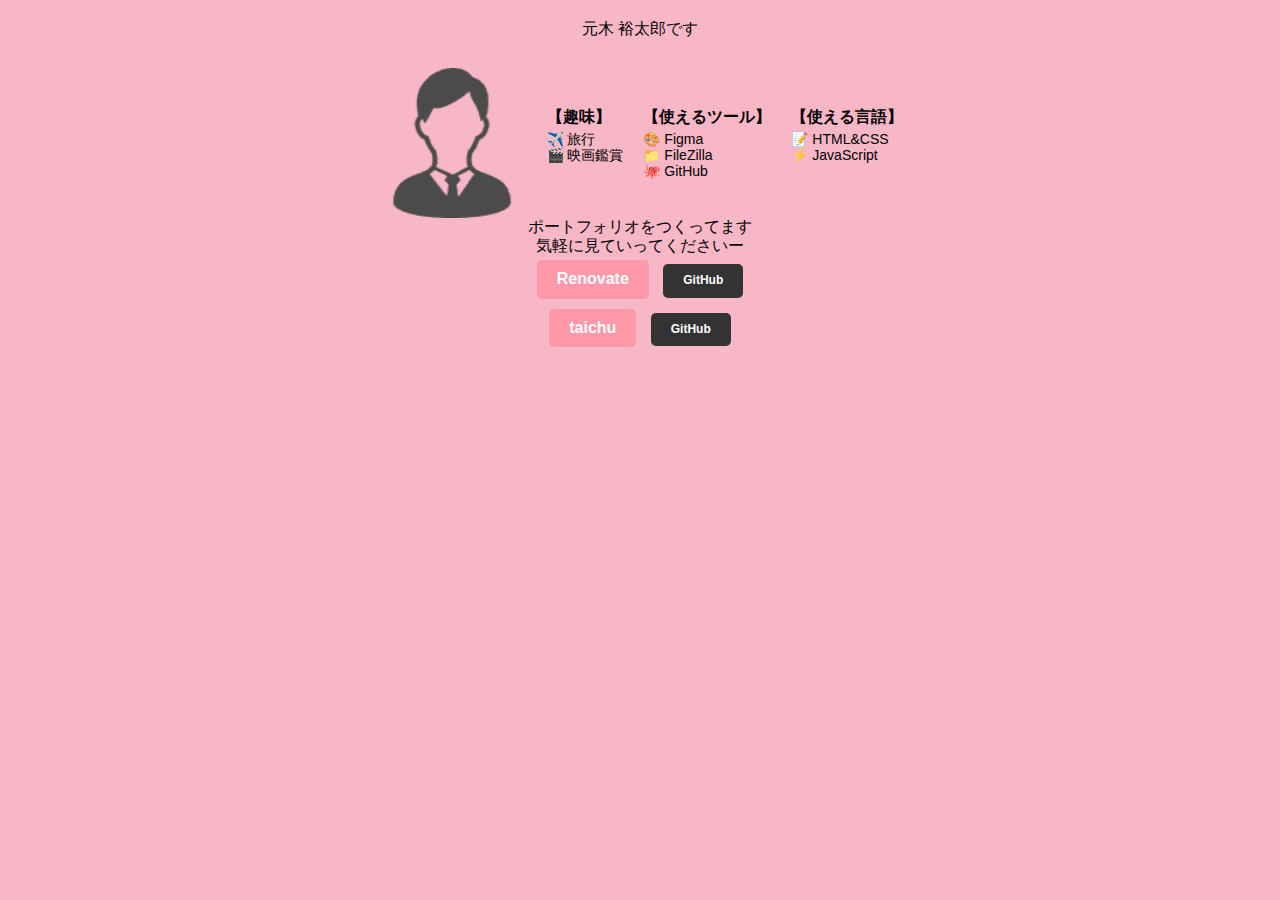
<file: Profile/index.html>
<!DOCTYPE html>
<html lang="ja">
<head>
    <meta charset="UTF-8">
    <meta name="viewport" content="width=device-width, initial-scale=1.0">
    <link rel="stylesheet" href="../Profile/css/reset.css">
    <link rel="stylesheet" href="../Profile/css/style.css">
    <title>元木 裕太郎のポートフォリオ</title>
</head>
<body class="my-portfolio-body">
    <header class="my-header">
        <h1 class="my-name-title">元木 裕太郎です</h1>
    </header>

    <main class="my-main-content">
        <div class="my-profile-flex">
            <div class="my-logo-area">
                <img src="man.png" alt="man" class="my-main-logo">
            </div>
            
            <div class="my-skills-grid">
                <div class="skill-item">
                    <p class="skill-title">【趣味】</p>
                    <ul><li>✈️ 旅行</li><li>🎬 映画鑑賞</li></ul>
                </div>
                <div class="skill-item">
                    <p class="skill-title">【使えるツール】</p>
                    <ul><li>🎨 Figma</li><li>📁 FileZilla</li><li>🐙 GitHub</li></ul>
                </div>
                <div class="skill-item">
                    <p class="skill-title">【使える言語】</p>
                    <ul><li>📝 HTML&CSS</li><li>⚡ JavaScript</li></ul>
                </div>
            </div>
        </div>

        <p class="my-intro-text">ポートフォリオをつくってます<br>気軽に見ていってくださいー</p>

        <ul class="my-work-list">
            <li>
                <a href="../portfolio1/Renovate/index.html" target="_blank" class="work-btn">Renovate</a>
                <a href="https://github.com/motoki9eslate-cell/renovate" target="_blank" class="github-btn">GitHub</a>
            </li>
            <li>
                <a href="../portfolio2/taichu/index.html" target="_blank" class="work-btn">taichu</a>
                <a href="https://github.com/motoki9eslate-cell/taichu" target="_blank" class="github-btn">GitHub</a>
            </li>
        </ul>
    </main>
</body>
</html>
</file>
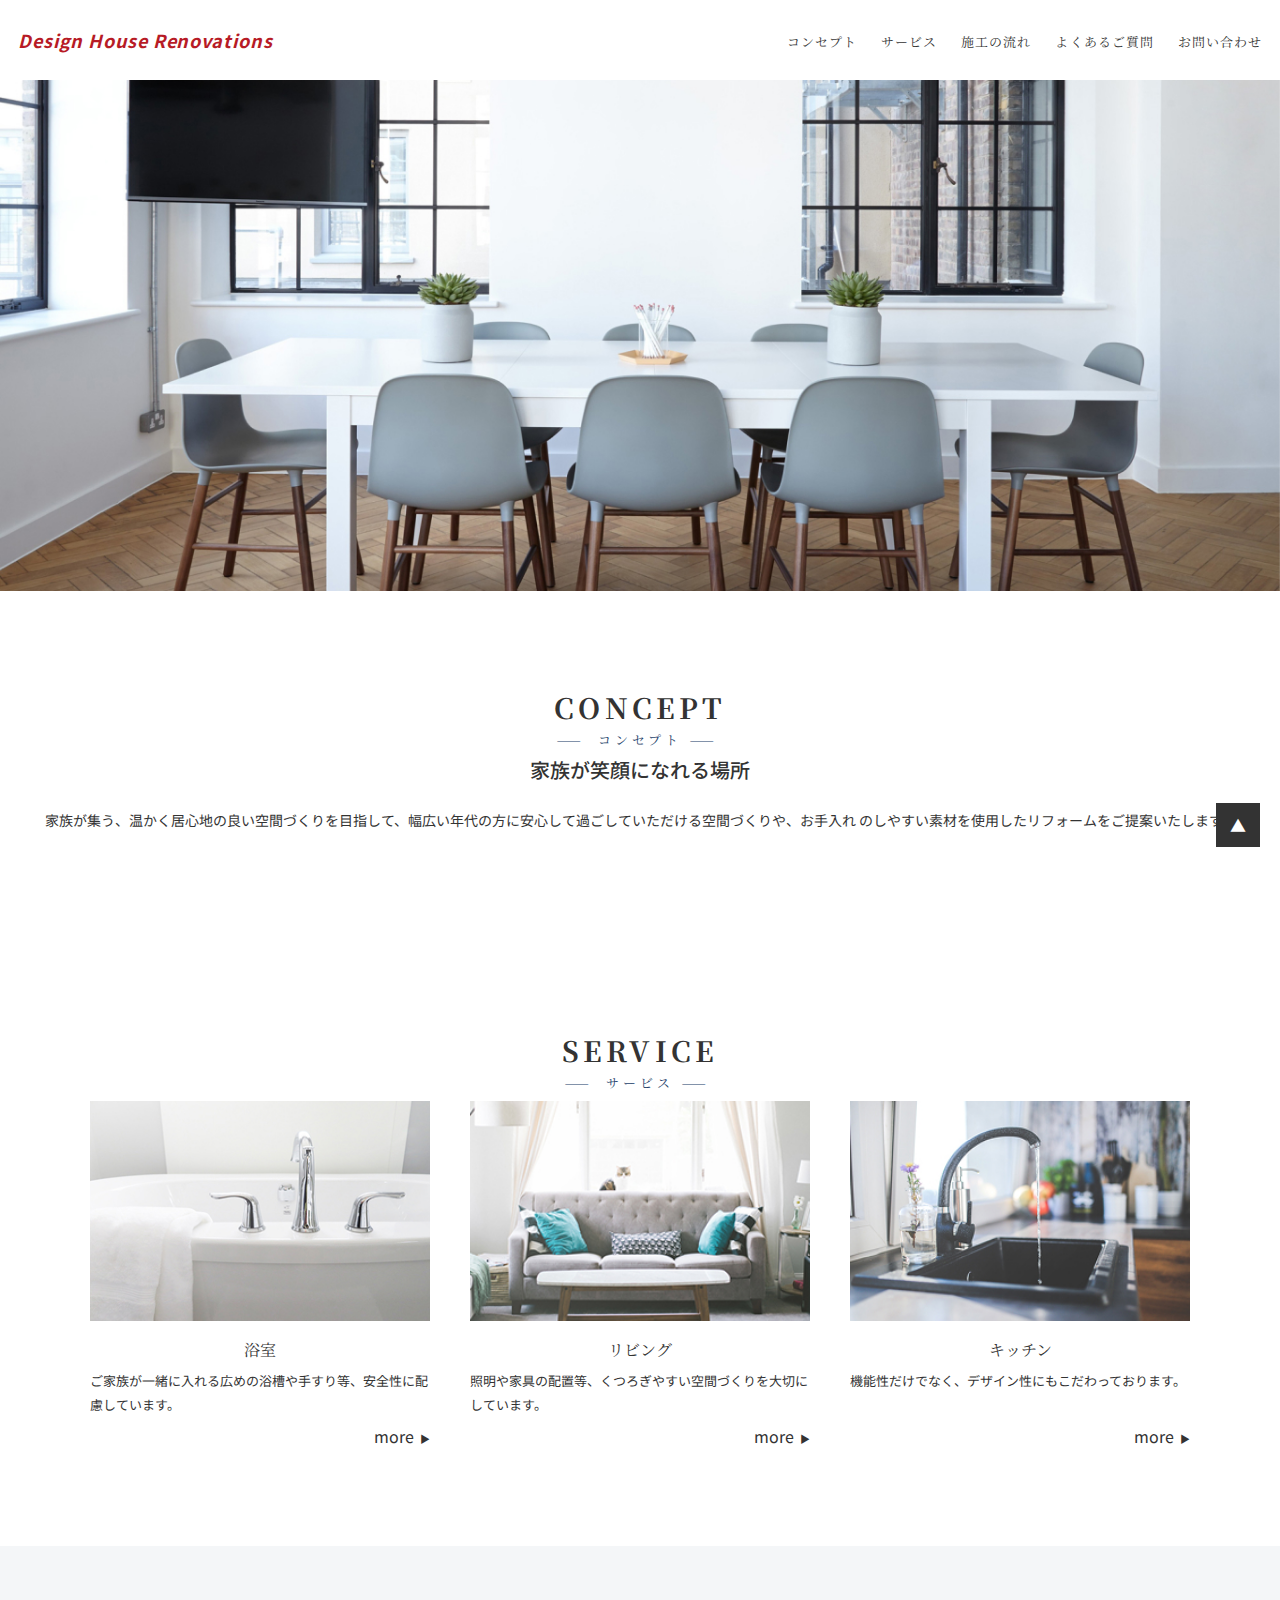
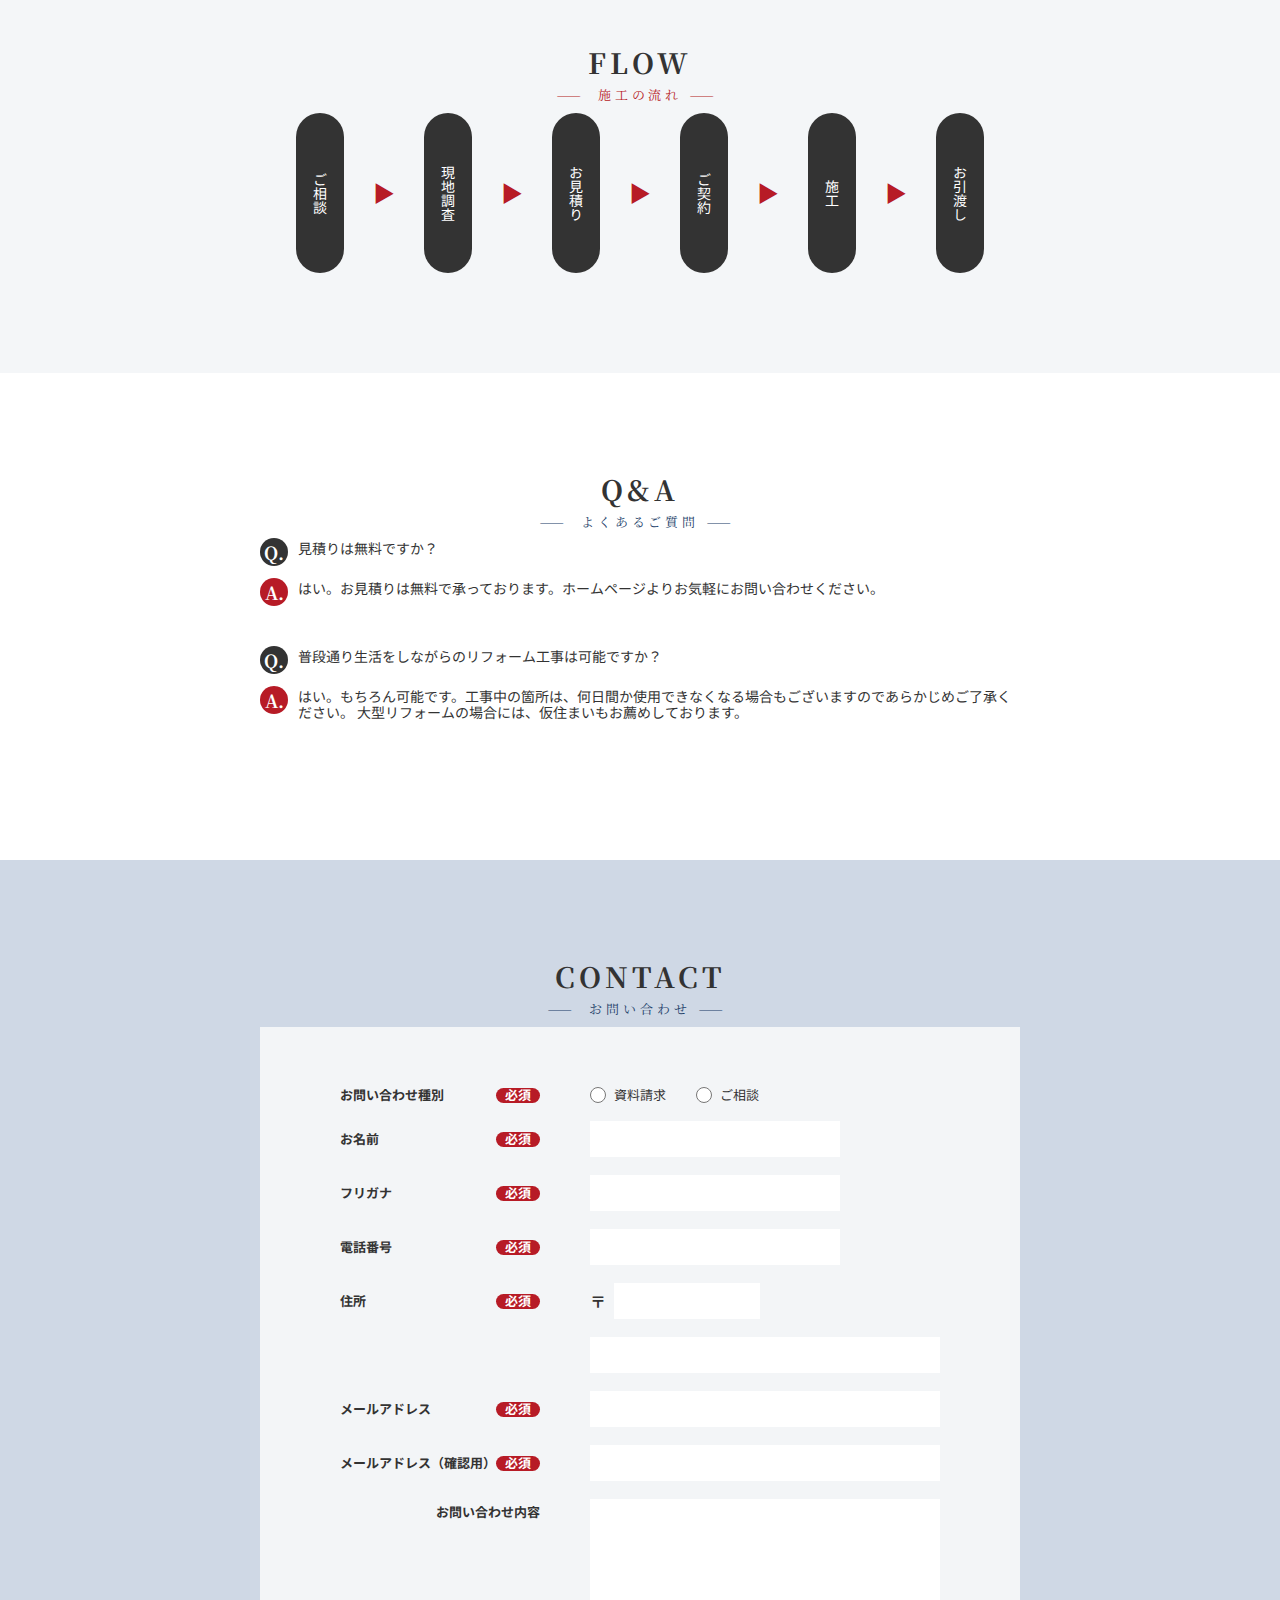
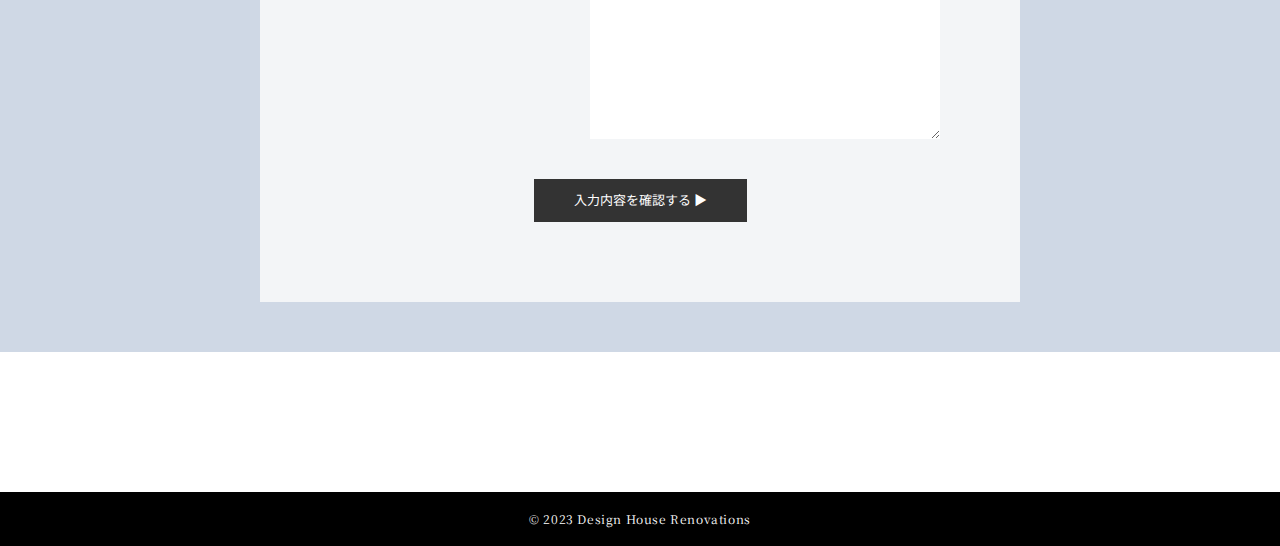
<file: portfolio1/Renovate/index.html>
<!DOCTYPE html> <!-- 最新のHTML5形式 -->
<html lang="ja"> <!-- 日本語のコンテンツに設定 -->

<head>
  <meta charset="UTF-8"> <!-- 文字化けしないように日本語対応（UTF-8） -->
  <meta name="viewport" content="width=device-width, initial-scale=1.0"> <!-- スマホでも見やすいように画面幅を自動調整します -->
  <title>Design House Renovations</title><!-- ページのタイトル -->
  <!-- 文字を綺麗なフォントで表示 -->
  <link rel="preconnect" href="https://fonts.googleapis.com">
  <link rel="preconnect" href="https://fonts.gstatic.com" crossorigin>

  <!-- Google Fontsから『Noto Sans』などを読み込み、どの端末で見ても綺麗な文字になるようにしています -->
  <link href="https://fonts.googleapis.com/css2?family=Noto+Sans+JP:wght@400;500;700&family=Noto+Serif+JP:wght@500;700&display=swap" rel="stylesheet">

  <!-- reset.css & style.css 読み込み -->
  <link rel="stylesheet" href="../Renovate/Common/reset.css">
  <link rel="stylesheet" href="style/style.css">
</head>


<!-- ヘッダー・ナビゲーション -->
<body id="top">
<header class="header">
  <div class="header-inner">
    <h1 class="header-logo">Design House Renovations</h1>

    <input type="checkbox" id="drawer-toggle">

    <label for="drawer-toggle" class="drawer-btn">
      <span></span><span></span><span></span>
    </label>

    <nav class="pc-nav">  <!-- PCナビ -->
      <ul>
        <li><a href="#concept">コンセプト</a></li>
        <li><a href="#service">サービス</a></li>
        <li><a href="#flow">施工の流れ</a></li>
        <li><a href="#qa">よくあるご質問</a></li>
        <li><a href="#contact">お問い合わせ</a></li>
      </ul>
    </nav>

    <nav class="drawer-nav"> <!-- ドロワーナビ -->
      <ul>
        <li><a href="#concept">コンセプト</a></li>
        <li><a href="#service">サービス</a></li>
        <li><a href="#flow">施工の流れ</a></li>
        <li><a href="#qa">よくあるご質問</a></li>
        <li><a href="#contact">お問い合わせ</a></li>
      </ul>
    </nav>
  </div>
</header>

<main>
  <div class="main-visual"> <!-- メイン画像 -->
    <picture>
      <!-- スマホ用 -->
      <source srcset="Images/heroSP.jpg" media="(max-width: 768px)">
  
      <!-- PC用（デフォルト） -->
      <img src="Images/main.jpg" alt="リビングダイニング">
    </picture>
  </div>

<!-- コンセプト紹介 -->
  <section id="concept" class="section concept">
    <h2 class="section-title">CONCEPT</h2>
    <p class="section-en"><span class="subtitle1">—</span> コンセプト <span class="subtitle2">—</span></p>
    <h3 class="concept-heading">家族が笑顔になれる場所</h3>
    <p class="section-text">
       <span>
         家族が集う、温かく居心地の良い空間づくりを目指して、幅広い年代の方に安心して過ごしていただける空間づくりや、お手入れ
         のしやすい素材を使用したリフォームをご提案いたします。
       </span>
    </p>
  </section>

  <!-- サービス紹介 -->
  <section id="service" class="section">
    <h2 class="section-title">SERVICE</h2>
    <p class="section-en"><span class="subtitle1">—</span> サービス <span class="subtitle2">—</span></p>

    <div class="service-list">
      <article class="service-card">
        <img src="Images/service_bath.jpg" alt="浴室">
        <h3 class="service-title">浴室</h3>
        <p class="service-text">ご家族が一緒に入れる広めの浴槽や手すり等、安全性に配慮しています。</p>
        <a href="#" class="service-more">more</a>
      </article>

      <article class="service-card">
        <img src="Images/service_living.jpg" alt="リビング">
        <h3 class="service-title">リビング</h3>
        <p class="service-text">照明や家具の配置等、くつろぎやすい空間づくりを大切にしています。</p>
        <a href="#" class="service-more">more</a>
      </article>

      <article class="service-card">
        <img src="Images/service_kitchen.jpg" alt="キッチン">
        <h3 class="service-title">キッチン</h3>
        <p class="service-text">機能性だけでなく、デザイン性にもこだわっております。</p>
        <a href="#" class="service-more">more</a>
      </article>
    </div>
  </section>

  <!-- 施工の流れ -->
  <section id="flow" class="section bg-flow">
    <h2 class="section-title">FLOW</h2>
    <p class="section-en red"><span class="subtitle1">—</span> 施工の流れ <span class="subtitle2">—</span></p>
    <ul class="flow-list">
      <li class="flow-item">ご相談</li>
      <li class="flow-item">現地調査</li>
      <li class="flow-item">お見積り</li>
      <li class="flow-item">ご契約</li>
      <li class="flow-item">施工</li>
      <li class="flow-item">お引渡し</li>
    </ul>
  </section>

  <!-- よくあるご質問 -->
  <section id="qa" class="section bg-gray">
    <h2 class="section-title">Q&amp;A</h2>
    <p class="section-en"><span class="subtitle1">—</span> よくあるご質問 <span class="subtitle2">—</span></p>

    <dl class="qa-list">
      <div class="qa-item">
        <dt class="qa-q"><span class="qa-icon q">Q</span> 見積りは無料ですか？</dt>
        <dd class="qa-a"><span class="qa-icon a">A</span> はい。お見積りは無料で承っております。ホームページよりお気軽にお問い合わせください。</dd>
      </div>

      <div class="qa-item">
        <dt class="qa-q"><span class="qa-icon q">Q</span> 普段通り生活をしながらのリフォーム工事は可能ですか？</dt>
        <dd class="qa-a"><span class="qa-icon a">A</span> はい。もちろん可能です。工事中の箇所は、何日間か使用できなくなる場合もございますのであらかじめご了承ください。
        大型リフォームの場合には、仮住まいもお薦めしております。</dd>
      </div>
    </dl>
  </section>

  <!-- お問い合わせフォーム -->
  <section id="contact" class="section bg-contact">
    <h2 class="section-title">CONTACT</h2>
    <p class="section-en"><span class="subtitle1">—</span> お問い合わせ <span class="subtitle2">—</span></p>

    <form class="contact-form">
      <div class="form-row">
          <label class="form-label">
            お問い合わせ種別
            <span class="required">必須</span>
          </label>

          <div class="form-field radio-group">
            <label><input type="radio" name="type"> 資料請求</label>
            <label><input type="radio" name="type"> ご相談</label>
          </div>
        </div>

        <div class="form-row">
           <label class="form-label">
             お名前
             <span class="required">必須</span>
           </label>
          <div class="form-field Ssize">
             <input type="text">
           </div>
        </div>

         <div class="form-row">
           <label class="form-label">
             フリガナ
             <span class="required">必須</span>
           </label>
           <div class="form-field Ssize">
             <input type="text">
           </div>
         </div>

         <div class="form-row">
           <label class="form-label">
             電話番号
             <span class="required">必須</span>
           </label>
           <div class="form-field Ssize">
             <input type="text">
           </div>
         </div>

            <div class="form-row">
              <label class="form-label">
                住所
                <span class="required">必須</span>
              </label>

              <div class="form-field SSsize address-wrap">
                <span class="address-icon">〒</span>
                <input type="text">
              </div>
            </div>

          <div class="form-row address-sub">
             <div class="form-field">
                <input type="text">
             </div>
           </div>

          <div class="form-row">
            <label class="form-label">
              メールアドレス
              <span class="required">必須</span>
            </label>
            <div class="form-field">
             <input type="text">
            </div>
         </div>
       
         <div class="form-row">
            <label class="form-label">
              メールアドレス（確認用）
              <span class="required">必須</span>
            </label>
            <div class="form-field">
             <input type="text">
            </div>
         </div>

         <div class="form-row textarea-row">
            <label class="form-label">
              お問い合わせ内容
              <span class="required">必須</span>
            </label>
            <div class="form-field">
             <textarea></textarea>
            </div>
         </div>

         <button type="submit">入力内容を確認する ▶</button>
     
    </form>
  </section>

</main>

<!-- フッター -->
<footer class="footer">
  <p>© 2023 Design House Renovations</p>
</footer>

<!-- ページトップ戻り -->
<a href="#top" class="scroll-top">▲</a>

</body>
</html>
</file>
<file: Profile/css/style.css>
/* 全体設定 */
.my-portfolio-body {
    background-color: #f7b7c7; /* 全体の背景色 */
    margin: 0;
    padding: 20px;
    font-family: sans-serif;
    text-align: center;
}

/* 指摘1&2：横並び設定とスマホ対応 */
.my-profile-flex {
    display: flex;
    justify-content: center;
    align-items: center;
    flex-wrap: wrap; /* スマホで縦に並ぶようにする */
    gap: 20px;
    margin-top: 30px;
}

/* ロゴの設定（930px以下でも消えないように指定） */
.my-main-logo {
    width: 150px;
    height: auto;
    display: block !important; /* 絶対に消さない */
}

/* スキル表のレイアウト */
.my-skills-grid {
    display: flex;
    gap: 20px;
    text-align: left;
    flex-wrap: wrap; /* 画面が狭くなったら折り返す */
    justify-content: center;
}

.skill-title {
    font-weight: bold;
    margin-bottom: 5px;
}

.skill-item ul {
    list-style: none;
    padding: 0;
    font-size: 14px;
}

/* 指摘2：スマホ専用の調整（画面幅が768px以下のとき） */
@media screen and (max-width: 768px) {
    .my-profile-flex {
        flex-direction: column; /* 縦に並べる */
    }
    .my-skills-grid {
        gap: 10px;
    }
    .my-name-title {
        font-size: 1.2rem;
    }
}

/* ボタンのデザイン */
.work-btn, .github-btn {
    display: inline-block;
    padding: 10px 20px;
    margin: 5px;
    text-decoration: none;
    border-radius: 5px;
    font-weight: bold;
}

.work-btn { background-color: #ff99aa; color: white; }
.github-btn { background-color: #333; color: white; font-size: 12px; }
</file>
<file: portfolio1/Renovate/style/style.css>
/* ベース */
body {
  font-family: 'Noto Sans JP', sans-serif;
  color: #333;
}

img {
  width: 100%;
  display: block;
}

a {
  text-decoration: none;
  color: inherit;
}

ul {
  list-style: none;
  padding: 0;
  margin: 0;
}

/* ヘッダー */
.header {
  position: fixed;
  top: 0;
  width: 100%;
  height: var(--header-height);
  background: #fff;
  z-index: 1000;
}

.header-inner {
  margin: 0;
  padding: 18px;
  display: flex;
  align-items: center;
  justify-content: space-between;
  height: 100%;
}

.header-logo {
  font-size: 18px;
  font-style: italic;
  font-weight: 700;
  color: #B71B26;
  letter-spacing: 0.05em;
  margin-right: auto;
}

/* PCナビ */
.pc-nav ul {
  display: flex;
  gap: 24px;
  margin-left: auto;
}

.pc-nav a {
  font-family: 'Noto Serif JP', serif;
  font-size: 13px;
  letter-spacing: 0.08em;
  color: #333;
}

.pc-nav a:hover {
  color: #B71B26;
}

/* SP要素はPCで非表示 */
#drawer-toggle,
.drawer-btn,
.drawer-nav {
  display: none;
}

:root {
  --header-height: 80px;
}

main {
  padding-top: var(--header-height);
}

/* セクションページ */
.section {
  padding: 100px 20px;
}

.section-title {
  font-family: 'Noto Serif JP', serif;
  text-align: center;
  font-size: 28px;
  letter-spacing: 0.15em;
  font-weight: 700;
}

.section-en {
  font-size: 13px;
  font-family: Noto serif JP;
  text-align: center;
  letter-spacing: 0.3em;
  color: #223E69;
  padding: 10px 0;
}

.section-text {
  text-align: center;
  font-size: 14px;
  line-height: 2;
}
.section-text span {
  display: inline-block;
  text-align: left;
}

.section-en.red{
  color: #B71B26;
}

/* CONCEPTページ */
.concept-heading {
  margin-bottom: 25px;
  font-size: 20px;
  font-weight: 500;
  text-align: center;
}

.subtitle1,.subtitle2 {
  display: inline-block;
  transform-origin: left;
  transform: scaleX(2.2);
}

.subtitle1{
  transform-origin: right;
}

/* SERVICEページ */
#service {
  background: #fff;
}

.service-list {
  display: flex;
  gap: 40px;
  max-width: 1100px;
  margin: 0 auto;
}

.service-card {
  width: calc((100% - 80px) / 3);
}

.service-card img {
  width: 100%;
  height: 220px;
  object-fit: cover;
  margin-bottom: 20px;
}

.service-title {
  font-family: 'Noto Serif JP', serif;
  font-size: 16px;
  margin-bottom: 10px;
  text-align: center;
}

.service-text {
  font-size: 13px;
  line-height: 1.8;
  margin-bottom: 10px;
  height: 48px;
}

.service-more {
  display: block;
  text-align: right;
  color: #333;
  text-decoration: none;
}

.service-more::after {
  content: "▶";
  margin-left: 6px;
  font-size: 10px;
}

/* FLOWページ */
.bg-flow {
  background: #f4f6f8;
}

.flow-list {
  display: flex;
  justify-content: center;
  gap: 80px;
}

.flow-item {
  width: 48px;
  height: 160px;
  background: #333;
  color: #fff;
  border-radius: 30px;
  writing-mode: vertical-rl;
  text-orientation: upright;
  display: flex;
  align-items: center;
  justify-content: center;
  font-size: 14px;
  position: relative;
}

.flow-item:not(:last-child)::after {
  content: "▶";
  color: #B71B26;
  font-size: 22px;
  position: absolute;
  left: 75px;
}

/* Q&Aページ*/
.bg-gray {
  background: #fff;
}

.section-head {
  margin-bottom: 60px;
}

.qa-title {
  display: flex;
  justify-content: center;
  align-items: center;
  gap: 15px;
  font-family: 'Noto Serif JP', serif;
  font-size: 20px;
  color: #223E69;
}

.qa-list {
  max-width: 760px;   
  margin: 0 auto;  
}
.qa-item {
  margin-left: auto;
  margin-right: auto;
}

.qa-item {
  margin-bottom: 40px;
}

.qa-q,
.qa-a {
  display: flex;
  gap: 10px;
  font-size: 14px;
}

.qa-q {
  font-weight: 400; 
  margin-bottom: 12px;
}

.qa-icon {
  width: 28px;
  height: 28px;
  border-radius: 50%;
  display: inline-flex;
  align-items: center;
  justify-content: center;
  font-size: 18px;
  font-weight: bold;
  line-height: 1;
  flex-shrink: 0;
  position: relative;
  top: -2px;
}

.qa-icon.q::after,
.qa-icon.a::after {
  content: ".";
}

.qa-icon.q {
  background: #333;
  color: #fff;
  font-family: Noto serif JP;
}

.qa-icon.a {
  background: #B71B26;
  color: #fff;
  font-family: Noto serif JP;
}

/* コンタクトページ */
.bg-contact {
  background-color: #e6ebef;
  padding: 100px 20px 50px;
  margin-bottom: 140px;
}

.contact-form {
  max-width: 760px;
  margin: 0 auto;
  font-family: 'Noto Sans JP', sans-serif;
  background-color: #f3f5f7;
  padding: 60px 80px 80px;
}

.form-row {
  display: flex;
  
  margin-bottom: 18px;
}

.form-label {
  width: 200px;
  font-size: 13px;
  display: flex;
  align-items: center;
  font-weight: 700;
  justify-content: flex-end;
}

.form-field {
  width: 400px;
  padding-left: 50px;
}

.form-field.Ssize {
  width: 300px;
}

.form-field.SSsize {
  width: 220px;
}

.form-field input,
.form-field textarea {
  width: 100%;
  height: 36px;
  border: none;
  background-color: #fff;
  padding: 0 10px;
  font-size: 13px;
  text-align: center;
}

.form-field textarea {
  width: 100%;
  min-height: 240px;    
  padding: 12px;
  font-size: 14px;
  resize: vertical;    
  font-family: "Noto Sans JP", sans-serif;
}

.required {
  background: #B71B26;
  color: #fff;
  
  border-radius: 12px;
  min-width: 44px;
  text-align: center;
  margin-left: auto; 
  white-space: nowrap;
}

.contact-title {
  color: #000;
}

#contact {
  background: rgb(207, 216, 229) 
}

.address-wrap {
  display: flex;
  align-items: center;
  gap: 8px;
}

.address-icon {
  position: static;
  font-weight: bold;
  left: 10px;
  top: 50%;
  color: #333;
}

.postal-code {
  width: 160px;     /* 郵便番号用に短め */
}

.address-wrap input {
  padding-left: 36px; 
  padding-right: 10px;
}

.address-sub {
   margin-left: 200px;
   margin-top: 8px;
}

.input-short {
  width: 300px; 
  max-width: 100%;
}

.textarea-row {
  align-items: flex-start;
}

.textarea-row .form-label {
  padding-top: 6px;
}

.textarea-row .required {
  display: none;
}

/* CONTACT：ラジオボタン（PC）*/

.radio-group {
  display: flex;
  gap: 30px;
  font-size: 13px;
}

.radio-group label {
  display: flex;
  align-items: center;
  gap: 8px;
}

.form-row input[type="radio"] {
  width: 16px;
  height: 16px;
}

.contact-form button {
  display: block;
  margin: 40px auto 0;
  background-color: #333;
  color: #fff;
  border: none;
  padding: 14px 40px;
  font-size: 13px;
  cursor: pointer;
}

/* フッター */
.footer {
  background: #000;
  padding: 20px 0;
  text-align: center;
}

.footer p {
  font-family: 'Noto Serif JP', serif;
  font-size: 12px;
  color: #fff;
  letter-spacing: 0.05em;
}

/* スクロールトップボタン */
.scroll-top {
  position: fixed;
  right: 20px;
  bottom: 53px; /* ← フッターに被らない高さ */
  width: 44px;
  height: 44px;
  background: #333;
  color: #fff;
  display: flex;
  align-items: center;
  justify-content: center;
  text-decoration: none;
  z-index: 1000;
}

.scroll-top:hover {
  background-color: #555;
}

/* SP（768px以下）メディアクエリ */
@media screen and (max-width: 768px) {

  /* スマホ用共通設定・変数定義*/
  html, body {
    width: 100%;
    overflow-x: hidden;
  }

  :root {
    --header-height: 64px;
    --main-color: #b52b36; 
    --accent-blue: #223e69; 
    --bg-light: #f4f6f9;   
    --text-dark: #333333;
  }

  /* ---------- セクション共通の装飾 ---------- */
  .section {
    padding: 60px 20px 10px;
  }

  /* タイトルと横線 */
  .section-title {
    font-size: 28px;
    font-family: "Noto Serif JP", serif;
    letter-spacing: 0.15em;
    text-align: center;
    margin-bottom: 0;
    display: flex;
    align-items: center;
    justify-content: center;
    gap: 15px;
  }

  .section-title::before,
  .section-title::after {
    content: "";
    height: 1px;
    background-color: #999;
  }

  /* 施工の流れ(FLOW)だけ線を赤くする */
  #flow .section-title::before,
  #flow .section-title::after {
    background-color: var(--main-color);
  }

  /* サブテキスト（— コンセプト — など） */
  .section-en {
    font-size: 12px;
    text-align: center;
    font-family: "Noto Sans JP";
    font-weight: bold;
    margin-top: -5px;
  }

  /* FLOWセクションのサブテキストは赤 */
  #flow .section-en {
    color: var(--main-color);
  }

  /* SERVICEページ */
.service-list {
  display: flex;
  flex-direction: column; /* これで子要素のカードが縦に並びます */
  gap: 60px;              /* カード同士の上下の余白（カンプに合わせて広めに設定） */
}

.service-card {
  width: 100%;            /* 横幅をいっぱいにする */
  text-align: center;     /* 中身のテキストを中央揃えにする */
}

.service-card img {
  width: 100%;
  height: auto;
  display: block;
  margin-bottom: 20px;    /* 写真とタイトルの間の余白 */
}

.service-card h3 {
  font-size: 18px;        /* サービス名の大きさ */
  margin-bottom: 10px;
  font-family: "Noto Serif JP", serif;
}

.service-card p {
  font-size: 14px;
  line-height: 1.8;
  text-align: left;       /* 説明文は左寄せ（またはcenter）に調整 */
  margin-bottom: 10px;
}

.service-more {
  display: block;
  text-align: right;      /* moreを右側に配置 */
  font-size: 13px;
  color: #333;
  text-decoration: none;
}

  /*  FLOW (施工の流れ) ページ */
  .bg-flow {
    background-color: var(--bg-light);
  }

  .flow-list {
    display: flex;
    flex-direction: column;
    align-items: center;
    gap: 0;
    list-style: none;
    padding: 0;
  }

  .flow-item {
    width: 100%;
    height: 60px;
    max-width: 300px;
    background-color: #333;
    writing-mode: horizontal-tb;
    color: #fff;
    text-align: center;
    padding: 10px 0;
    border-radius: 50px;
    font-size: 15px;
    letter-spacing: 0.1em;
    position: relative;
    margin-bottom: 45px; 
  }

  .flow-item:last-child {
    margin-bottom: 0;
  }

  .flow-item:not(:last-child)::after {
    content: "";
    width: 0;
    height: 0;
    border-left: 12px solid transparent;
    border-right: 12px solid transparent;
    border-top: 15px solid var(--main-color);
    position: absolute;
    bottom: -30px;
    left: 50%;
    transform: translateX(-50%);
  }

  /*  Q&Aページ  */
  .qa-list {
    max-width: 100%;
    padding: 0 10px;
  }

  .qa-item {
    margin-bottom: 28px;
  }

  .qa-q,
  .qa-a {
    display: flex;
    gap: 12px;
    font-size: 14px;
    text-align: left;
  }

  .qa-icon {
    width: 32px;
    height: 32px;
    flex-shrink: 0;
    display: flex;
    align-items: center;
    justify-content: center;
    border-radius: 50%;
    font-weight: bold;
  }

 /*  CONTACTページ */
  .bg-contact {
    padding: 25px 16px 0;
  }

  .contact-form {
    width: 100%;
    max-width: 640px;
    margin: 0 auto;
    padding: 10px 16px 40px;
    background-color: rgb(207, 216, 229)
  }

  /* 行はすべて縦並び */
  .form-row {
    display: block;
    margin-bottom: 24px;
  }

  /* ラベル */
  .form-label {
    width: 100%;
    justify-content: flex-start;
    font-size: 13px;
    white-space: normal;
  }

  /* 必須 */
  .required {
    margin-left: 8px;
  }

  /* 入力欄 */
  .form-field,
  .form-field.Ssize,
  .form-field.SSsize {
    width: 100%;
    padding-left: 0;
  }

 .form-field.SSsize {
    width: 50%;
  }

  .form-field input,
  .form-field textarea {
    width: 100%;
    height: 42px;
    text-align: center;
    font-size: 14px;
  }

  .form-field textarea {
    min-height: 180px;
  }

  /* ラジオボタン */
  .radio-group {
    display: flex;
    justify-content: center;
    gap: 20px;
  }

  /* 項目タイトル（必須ボタン）を中央寄せ */
  .form-label {
    justify-content: center;
    text-align: center;
  }

  /* 住所 */
  .address-wrap {
    display: flex;
    align-items: center;
    gap: 8px;  
  }

  .address-icon {
    position: static;
    left: 10px;
    top: 50%;
    font-weight: bold;
  }

  .postal-code {
    width: 160px;     /* 郵便番号用に短め */
  }

  .address-wrap input {
    padding-left: 32px;
  }

  /* 住所2行目 */
  .address-sub {
    margin: 8px 0 24px;
  }

  /* textarea 必須は非表示 */
  .textarea-row .required {
    display: none;
  }

  /* 送信ボタンを細くして中央寄せ */
  .contact-form button {
     width: 70%;
     max-width: 320px;
     margin: 32px auto 0;
     display: block;
    }

  /* 【スマホ用：ナビ表示の切り替え】 */
  .pc-nav, #drawer-toggle { display: none; } /* PCナビとチェックボックス本体を隠す */
  .drawer-btn {
    display: block; width: 30px; height: 22px; position: relative; cursor: pointer; z-index: 1100;
  }

  /* 【スマホ用：ハンバーガーボタン（三本線）の形状】 */
  .drawer-btn span {
    display: block; width: 30px; height: 2px; background-color: #B71B26; position: absolute; left: 0; transition: 0.3s;
  }

  /* 1本目・2本目・3本目の線の位置を調整 */
  .drawer-btn span:nth-child(1) { top: 0; }
  .drawer-btn span:nth-child(2) { top: 10px; }
  .drawer-btn span:nth-child(3) { top: 20px; }

  /* 【スマホ用：メニュー開閉時のボタン変形アニメーション】 */
  #drawer-toggle:checked + .drawer-btn span:nth-child(1) { transform: rotate(45deg); top: 10px; }
  #drawer-toggle:checked + .drawer-btn span:nth-child(2) { opacity: 0; }
  #drawer-toggle:checked + .drawer-btn span:nth-child(3) { transform: rotate(-45deg); top: 10px; }

  /* 【スマホ用：ドロワーメニュー（全画面ナビ）の展開】 */
  .drawer-nav {
    display: none; position: fixed; inset: 0; background-color: rgba(255, 255, 255, 0.9); z-index: 1000;
  }

  /* チェックが入ったらメニューを表示する */
  #drawer-toggle:checked ~ .drawer-nav { display: block; }

  /* メニュー内のリンクを中央に整列 */
  .drawer-nav ul {
    height: 100%; 
    display: flex; 
    flex-direction: column; 
    justify-content: center; align-items: center; gap: 28px; list-style: none; padding: 0; margin: 0; font-family: Noto serif JP;
  }

  /* 【スマホ用：メインビジュアル画像のサイズ調整】 */
  .main-visual img { width: 100%; height: auto; display: block; }
}
</file>
